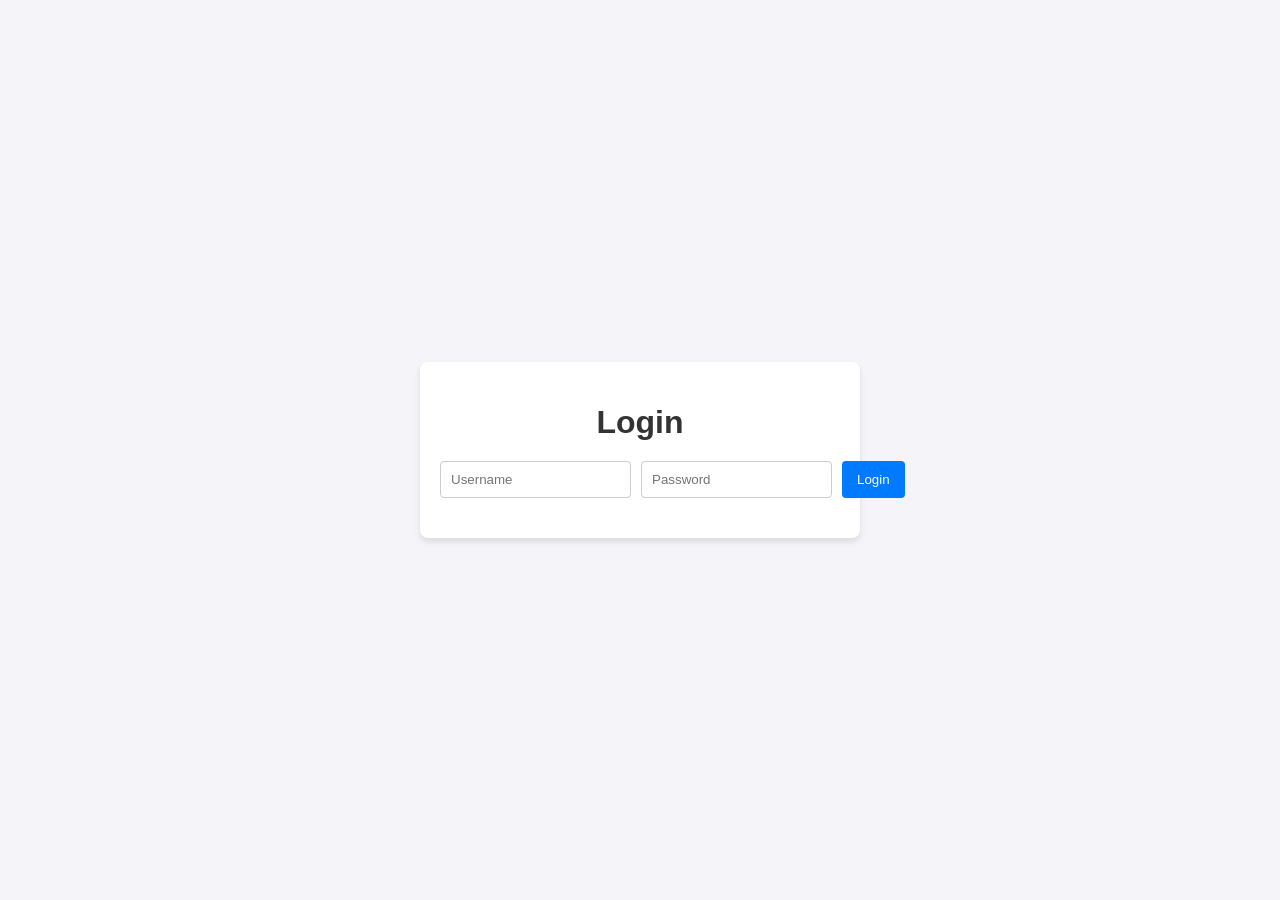
<file: index.html>
<!DOCTYPE html>
<html lang="en">
<head>
    <meta charset="UTF-8">
    <meta name="viewport" content="width=device-width, initial-scale=1.0">
    <title>Redirecting...</title>
    <meta http-equiv="refresh" content="0;url=login.html">
</head>
<body>
    <p>Redirecting to the login page...</p>
</body>
</html>
</file>
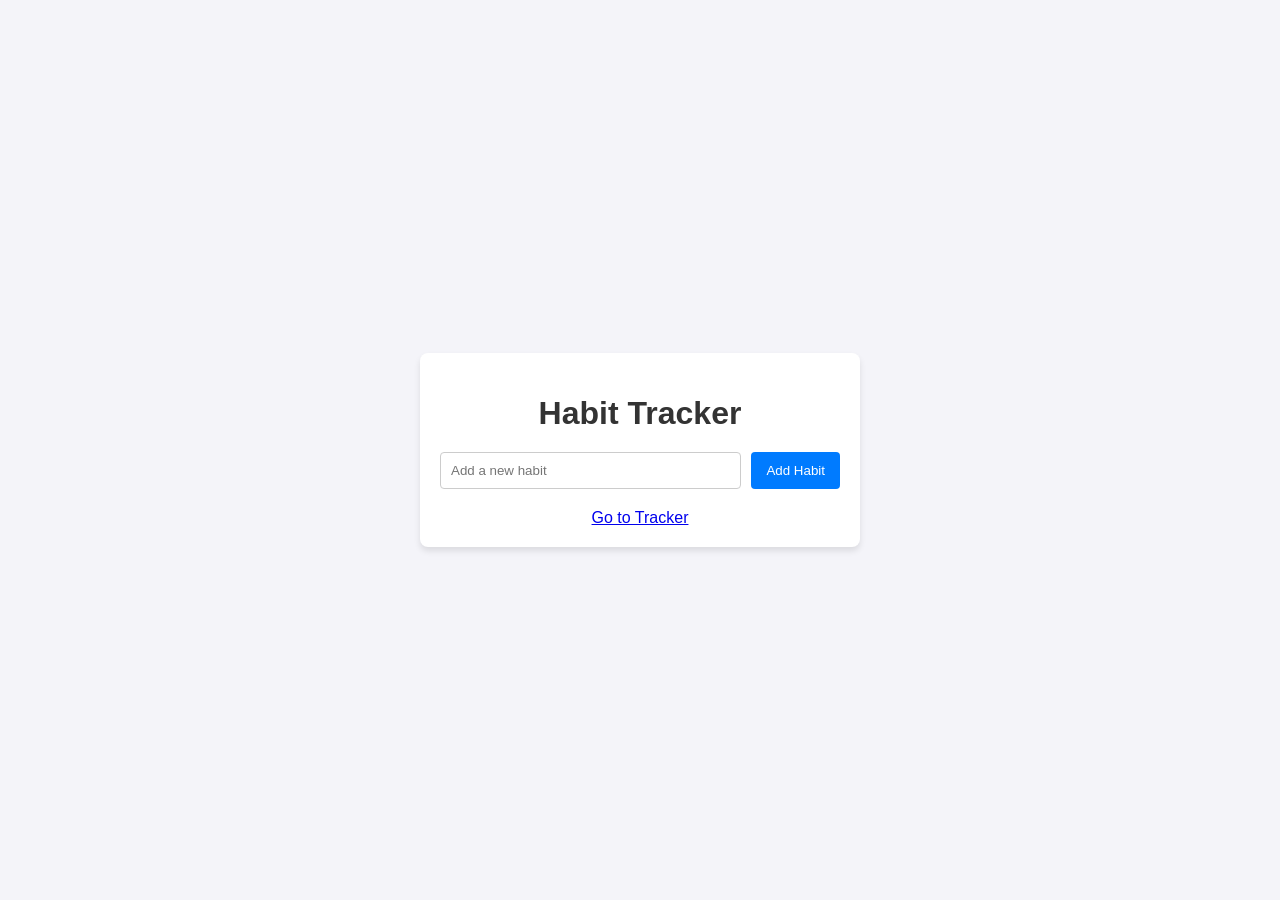
<file: home.html>
<!DOCTYPE html>
<html lang="en">
<head>
    <meta charset="UTF-8">
    <meta name="viewport" content="width=device-width, initial-scale=1.0">
    <title>Habit Tracker - Home</title>
    <link rel="stylesheet" href="style.css">
</head>
<body>
    <div class="app-container">
        <h1>Habit Tracker</h1>
        <form id="habit-form">
            <input type="text" id="habit-input" placeholder="Add a new habit" required>
            <button type="submit">Add Habit</button>
        </form>
        <ul id="habit-list"></ul>
        <a href="tracker.html" class="button">Go to Tracker</a>
    </div>
    <script src="home.js"></script>
</body>
</html>
</file>
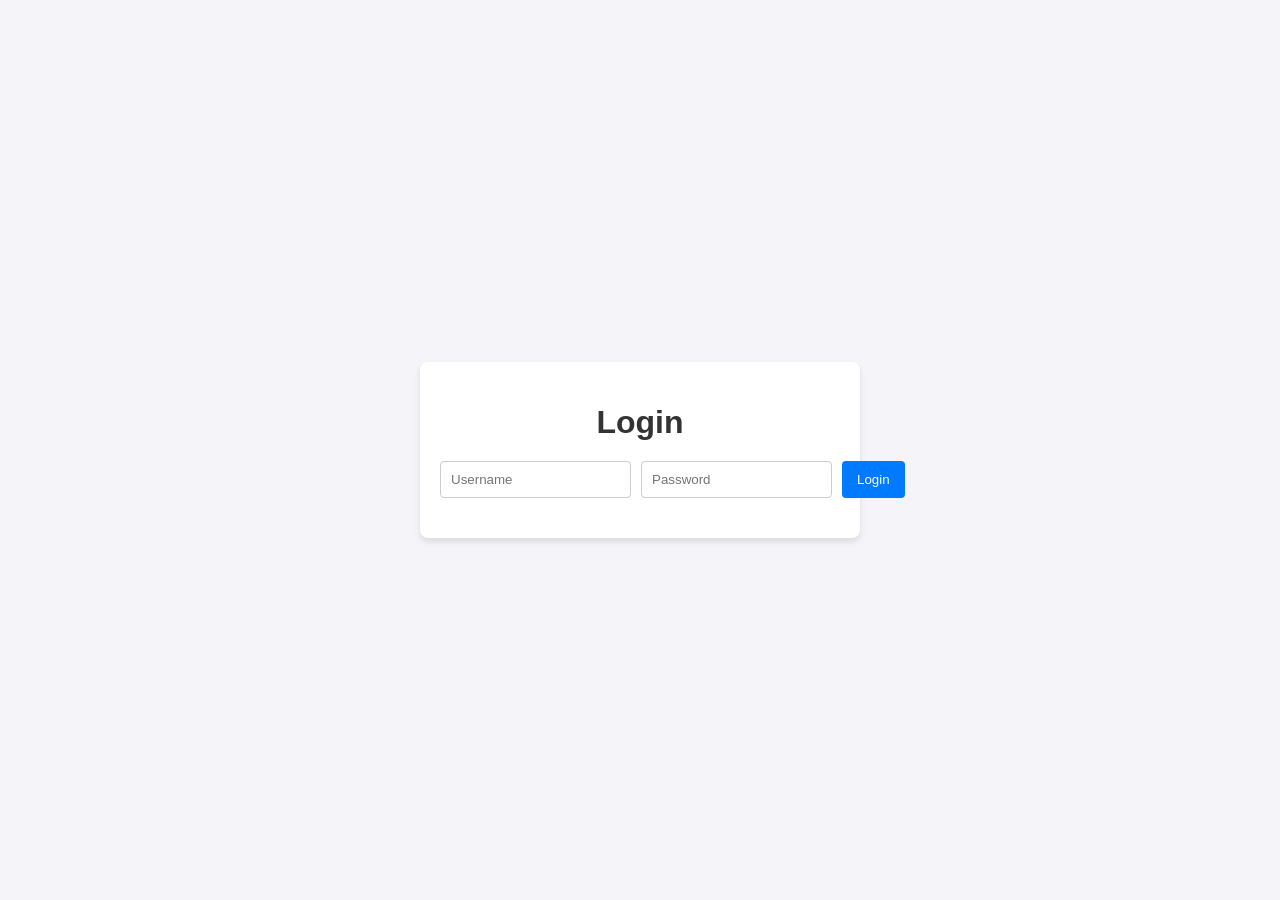
<file: login.html>
<!DOCTYPE html>
<html lang="en">
<head>
    <meta charset="UTF-8">
    <meta name="viewport" content="width=device-width, initial-scale=1.0">
    <title>Login - Habit Tracker</title>
    <link rel="stylesheet" href="style.css">
</head>
<body>
    <div class="app-container">
        <h1>Login</h1>
        <form id="login-form">
            <input type="text" id="username" placeholder="Username" required>
            <input type="password" id="password" placeholder="Password" required>
            <button type="submit">Login</button>
        </form>
    </div>
    <script src="login.js"></script>
</body>
</html>
</file>
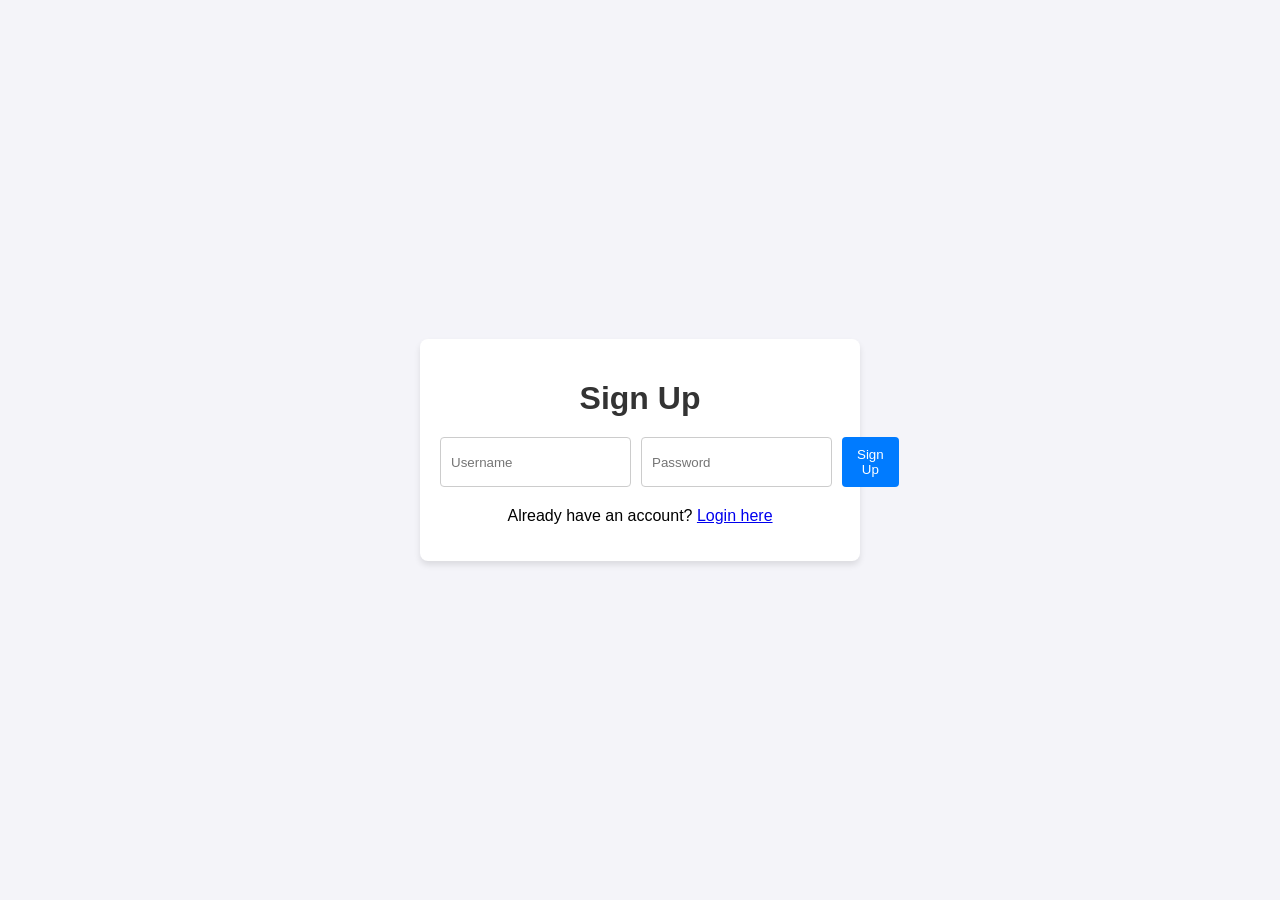
<file: signup.html>
<!DOCTYPE html>
<html lang="en">
<head>
    <meta charset="UTF-8">
    <meta name="viewport" content="width=device-width, initial-scale=1.0">
    <title>Sign Up - Habit Tracker</title>
    <link rel="stylesheet" href="style.css">
</head>
<body>
    <div class="app-container">
        <h1>Sign Up</h1>
        <form id="signup-form">
            <input type="text" id="new-username" placeholder="Username" required>
            <input type="password" id="new-password" placeholder="Password" required>
            <button type="submit">Sign Up</button>
        </form>
        <p>Already have an account? <a href="login.html">Login here</a></p>
    </div>
    <script src="signup.js"></script>
</body>
</html>
</file>
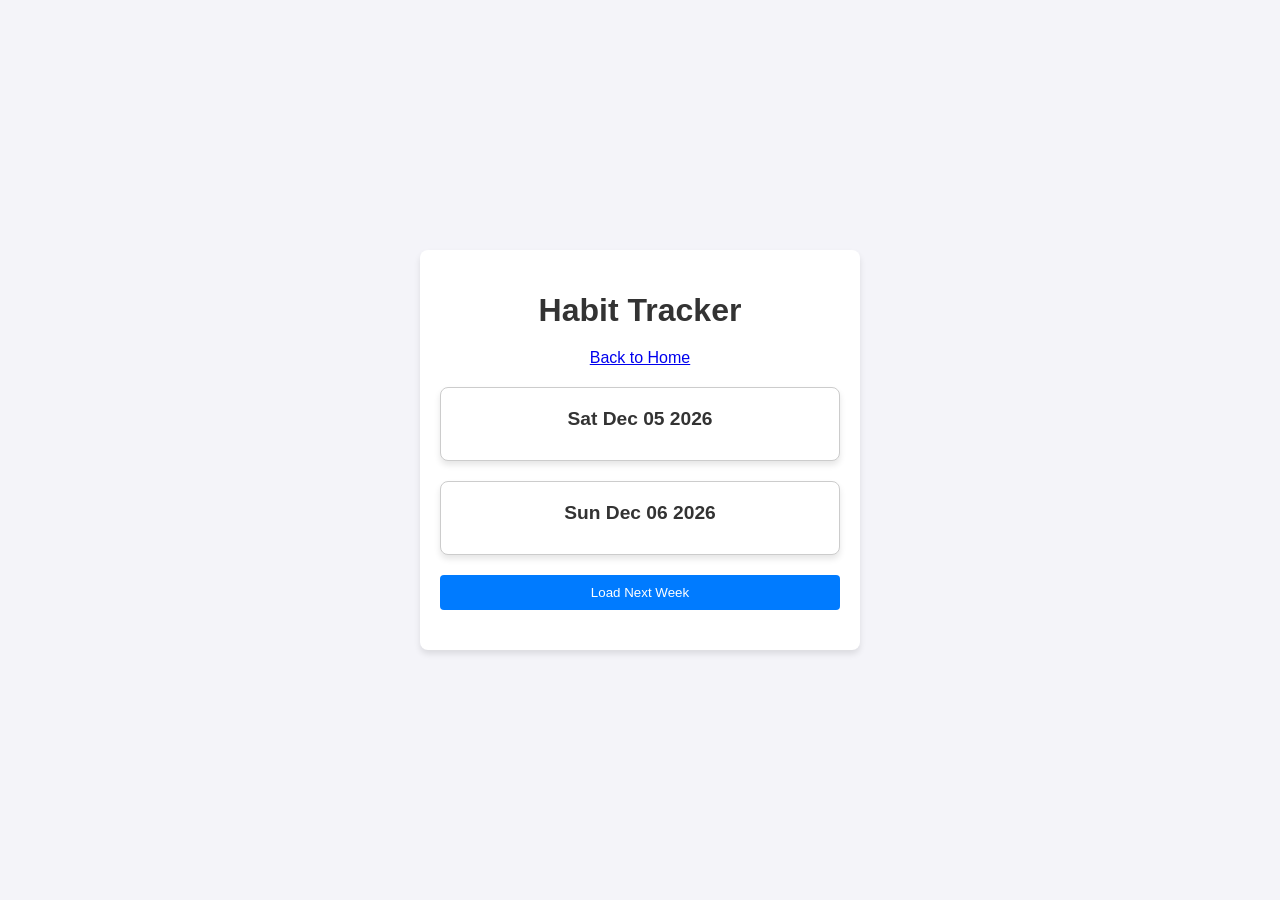
<file: tracker.html>
<!DOCTYPE html>
<html lang="en">
<head>
    <meta charset="UTF-8">
    <meta name="viewport" content="width=device-width, initial-scale=1.0">
    <title>Habit Tracker - Tracker</title>
    <link rel="stylesheet" href="style.css">
</head>
<body>
    <div class="app-container">
        <h1>Habit Tracker</h1>
        <a href="index.html" class="button">Back to Home</a>
        <div id="cards-container"></div>
    </div>
    <script src="tracker.js"></script>
</body>
</html>
</file>
<file: style.css>
body {
    font-family: Arial, sans-serif;
    margin: 0;
    padding: 0;
    display: flex;
    justify-content: center;
    align-items: center;
    height: 100vh;
    background-color: #f4f4f9;
}

.app-container {
    background: #fff;
    padding: 20px;
    border-radius: 8px;
    box-shadow: 0 4px 6px rgba(0, 0, 0, 0.1);
    text-align: center;
    width: 100%;
    max-width: 400px;
}

h1 {
    margin-bottom: 20px;
    color: #333;
}

form {
    display: flex;
    gap: 10px;
    margin-bottom: 20px;
}

input {
    flex: 1;
    padding: 10px;
    border: 1px solid #ccc;
    border-radius: 4px;
}

button {
    padding: 10px 15px;
    border: none;
    background-color: #007BFF;
    color: white;
    border-radius: 4px;
    cursor: pointer;
    transition: background-color 0.3s;
}

button:hover {
    background-color: #0056b3;
}

ul {
    list-style: none;
    padding: 0;
}

li {
    display: flex;
    justify-content: space-between;
    align-items: center;
    padding: 10px;
    border: 1px solid #ccc;
    border-radius: 4px;
    margin-bottom: 10px;
    background-color: #f9f9f9;
}

li span {
    flex: 1;
    margin-left: 10px;
}

li input[type="checkbox"] {
    margin-right: 10px;
}

li .streak {
    margin-right: 10px;
    font-weight: bold;
    color: #007BFF;
}

li.completed {
    text-decoration: line-through;
    color: #888;
    background-color: #e0e0e0;
}

li button {
    background-color: #dc3545;
}

li button:hover {
    background-color: #a71d2a;
}

#cards-container {
    display: grid;
    grid-template-columns: repeat(auto-fit, minmax(300px, 1fr));
    gap: 20px;
    margin: 20px 0;
}

.card {
    background: #fff;
    border: 1px solid #ccc;
    border-radius: 8px;
    box-shadow: 0 4px 6px rgba(0, 0, 0, 0.1);
    padding: 20px;
}

.card h3 {
    margin: 0 0 10px;
    font-size: 1.2rem;
    color: #333;
}

.card ul {
    list-style: none;
    padding: 0;
    margin: 0;
}

.card li {
    display: flex;
    justify-content: space-between;
    align-items: center;
    padding: 10px;
    border: 1px solid #ccc;
    border-radius: 4px;
    margin-bottom: 10px;
    background-color: #f9f9f9;
}

.card li span {
    flex: 1;
    margin-left: 10px;
}

.card li input[type="checkbox"] {
    margin-right: 10px;
}

.card li .streak {
    margin-right: 10px;
    font-weight: bold;
    color: #007BFF;
}
</file>
